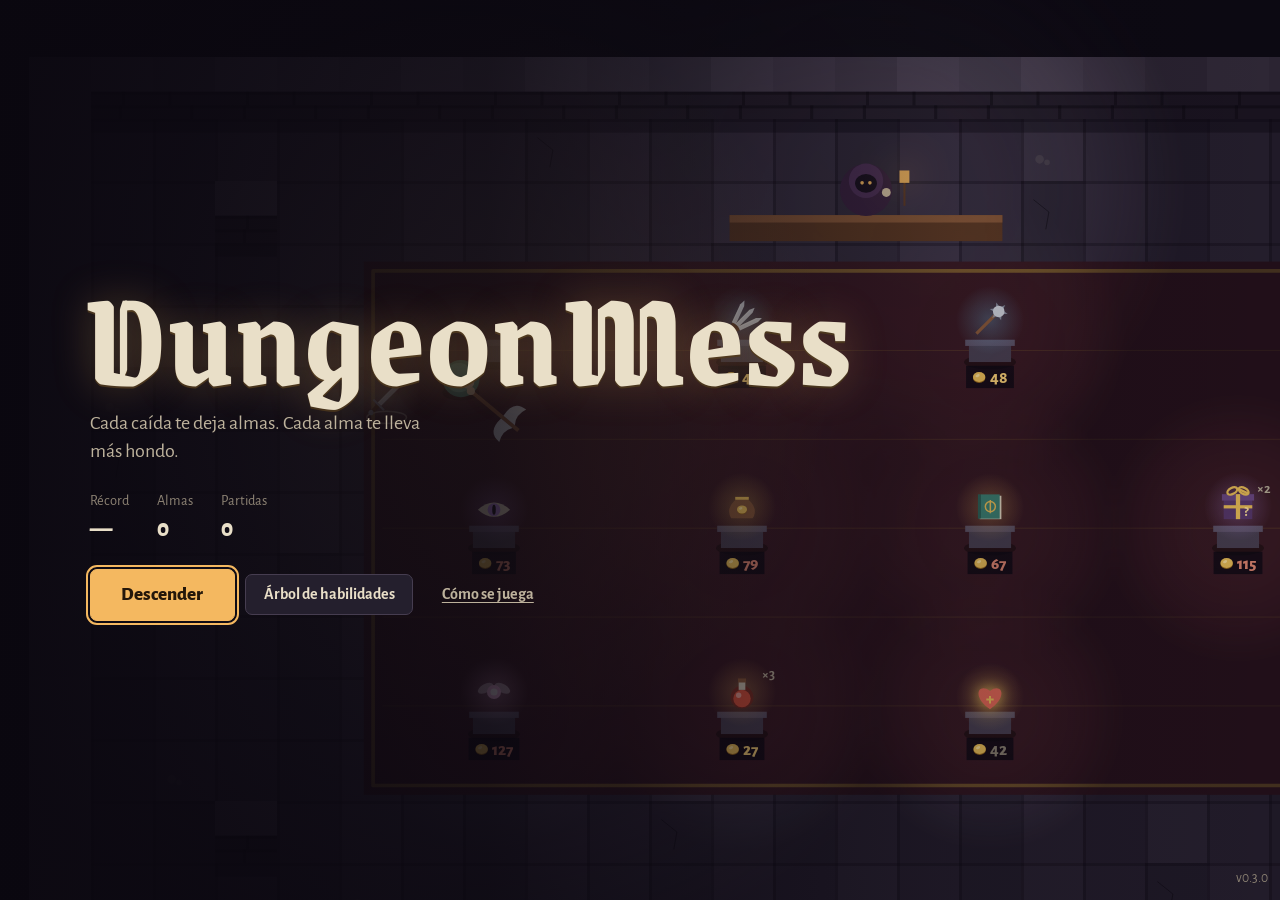
<file: index.html>
<!doctype html>
<html lang="es">
<head>
  <meta charset="utf-8">
  <meta name="viewport" content="width=device-width, initial-scale=1, viewport-fit=cover, user-scalable=no">
  <title>DungeonMess</title>
  <meta name="description" content="Roguelike incremental de mazmorras: armas a una y a dos manos, árbol de habilidades y enemigos cada vez más fuertes.">
  <meta name="theme-color" content="#110e17">
  <link rel="icon" href="data:image/svg+xml,%3Csvg xmlns='http://www.w3.org/2000/svg' viewBox='0 0 32 32'%3E%3Crect width='32' height='32' rx='6' fill='%23110e17'/%3E%3Cpath d='M6 8h6v6h6v6h6v6H6z' fill='%23f4b860'/%3E%3C/svg%3E">
  <link rel="preconnect" href="https://fonts.googleapis.com">
  <link rel="preconnect" href="https://fonts.gstatic.com" crossorigin>
  <link href="https://fonts.googleapis.com/css2?family=Alegreya+Sans:wght@400;500;700;800&family=Grenze+Gotisch:wght@500;700&display=swap" rel="stylesheet">
  <link rel="stylesheet" href="css/style.css">
</head>
<body>
  <canvas id="game" aria-label="Mazmorra"></canvas>
  <div id="touch-zone"></div>
  <div id="joystick" hidden><div class="knob"></div></div>

  <!-- ===================== HUD ===================== -->
  <div id="hud" hidden>
    <div class="hud-tl">
      <div class="lvl" title="Nivel"><span class="lvl-label">Nv</span><span id="hud-lvl">1</span></div>
      <div class="bars">
        <div class="hp"><div class="fill" id="hp-fill"></div><span id="hp-text">100 / 100</span></div>
        <div class="xp"><div class="fill" id="xp-fill"></div></div>
        <div id="party" aria-label="Compañeros y reliquias"></div>
      </div>
    </div>

    <div class="hud-tr">
      <div class="floor-box">
        <div class="floor" id="hud-floor">Piso 1</div>
        <div class="threat" id="hud-threat">Amenaza ×1</div>
      </div>
      <div class="counters">
        <span class="gold">Oro <b id="hud-gold">0</b></span>
        <span>Almas <b id="hud-souls">0</b></span>
        <span>Bajas <b id="hud-kills">0</b></span>
      </div>
      <canvas id="minimap" width="168" height="112" aria-hidden="true"></canvas>
      <div class="hud-buttons">
        <button id="btn-auto" class="chip" hidden aria-pressed="false" title="Piloto automático (T)">Auto</button>
        <button id="btn-pause" class="chip" title="Pausa (Esc)">Pausa</button>
      </div>
    </div>

    <div id="boss-bar" hidden>
      <div class="boss-name" id="boss-name"></div>
      <div class="bar"><div class="fill" id="boss-fill"></div></div>
    </div>

    <div id="toast" aria-live="polite"></div>

    <div class="hud-bottom">
      <div id="pickup" hidden></div>
      <button id="btn-stairs" class="primary" hidden></button>
      <div class="hud-row">
        <div id="hands"></div>
        <button id="btn-potion" class="potion-slot" title="Beber poción (R)">
          <canvas width="64" height="64" aria-hidden="true"></canvas>
          <span class="p-count" id="potion-count">1/2</span>
          <kbd class="desktop-only">R</kbd>
        </button>
      </div>
    </div>

    <button id="btn-dash" class="touch-only" aria-label="Rodar">Rodar</button>
    <div id="touch-attack">
      <button id="atk-L" class="atk-btn" aria-label="Atacar con la mano izquierda"><canvas width="96" height="96" aria-hidden="true"></canvas><span>Izq.</span></button>
      <button id="atk-R" class="atk-btn" aria-label="Atacar con la mano derecha"><canvas width="96" height="96" aria-hidden="true"></canvas><span>Der.</span></button>
    </div>
  </div>

  <!-- ===================== Portada ===================== -->
  <section id="title" class="screen">
    <div class="title-inner">
      <h1>DungeonMess</h1>
      <p class="tagline">Cada caída te deja almas. Cada alma te lleva más hondo.</p>
      <dl class="title-stats">
        <div><dt>Récord</dt><dd id="t-best">—</dd></div>
        <div><dt>Almas</dt><dd id="t-souls">0</dd></div>
        <div><dt>Partidas</dt><dd id="t-runs">0</dd></div>
      </dl>
      <div class="start-floor" id="t-startfloor" hidden>
        <span>Empezar en el piso</span>
        <button id="sf-minus" aria-label="Piso anterior">−</button>
        <output id="sf-val">1</output>
        <button id="sf-plus" aria-label="Piso siguiente">+</button>
      </div>
      <div class="title-actions">
        <button id="btn-start" class="primary big">Descender</button>
        <button id="btn-tree">Árbol de habilidades</button>
        <button id="btn-help" class="ghost">Cómo se juega</button>
      </div>
    </div>
    <p class="version" id="version"></p>
  </section>

  <!-- ===================== Árbol de habilidades ===================== -->
  <section id="tree" class="screen" hidden>
    <header class="tree-head">
      <h2>Árbol de habilidades</h2>
      <div class="tree-souls">Almas <b id="tr-souls">0</b></div>
      <button id="tr-close">Volver</button>
    </header>
    <div id="tree-view">
      <div id="tree-world">
        <svg id="tree-lines" width="1" height="1" aria-hidden="true"></svg>
      </div>
    </div>
    <div class="tree-zoom">
      <button id="tz-in" aria-label="Acercar">+</button>
      <button id="tz-out" aria-label="Alejar">−</button>
      <button id="tz-fit">Centrar</button>
    </div>
    <aside id="tree-detail" aria-live="polite"></aside>
  </section>

  <!-- ===================== Subida de nivel ===================== -->
  <section id="levelup" class="modal" hidden>
    <div class="panel">
      <h2 id="lu-title">Nivel 2</h2>
      <p class="sub">Elige una mejora para esta partida</p>
      <div id="lu-cards" class="cards"></div>
      <button id="lu-auto" class="ghost">Elegir por mí</button>
    </div>
  </section>

  <!-- ===================== Paquete sorpresa ===================== -->
  <section id="pack" class="modal" hidden>
    <div class="panel">
      <h2>Paquete sorpresa</h2>
      <p class="sub">Elige uno de estos tres objetos. Los otros dos se pierden.</p>
      <div id="pack-cards" class="cards"></div>
    </div>
  </section>

  <!-- ===================== Pausa ===================== -->
  <section id="pause" class="modal" hidden>
    <div class="panel pause-panel">
      <div class="pause-main">
        <h2>Pausa</h2>
        <div class="stack">
          <button id="p-resume" class="primary">Continuar</button>
          <label class="toggle"><input type="checkbox" id="p-sound"> Sonido</label>
          <label class="toggle"><input type="checkbox" id="p-autoatk"> Ataque automático (las armas atacan solas al enemigo más cercano)</label>
          <label class="toggle" id="p-autoboons-row" hidden><input type="checkbox" id="p-autoboons"> Elegir mejoras solo con el piloto automático</label>
          <button id="p-help">Cómo se juega</button>
          <button id="p-quit" class="danger">Abandonar la partida</button>
          <p class="note">Si abandonas conservas las almas reunidas.</p>
        </div>
      </div>
      <div class="pause-inv" id="p-inv" aria-label="Esta partida"></div>
    </div>
  </section>

  <!-- ===================== Muerte ===================== -->
  <section id="death" class="modal" hidden>
    <div class="panel">
      <h2 id="d-title">Caíste en el piso 1</h2>
      <p class="sub" id="d-sub"></p>
      <dl class="death-stats" id="d-stats"></dl>
      <div class="actions">
        <button id="d-again" class="primary">Descender otra vez</button>
        <button id="d-tree">Árbol de habilidades</button>
        <button id="d-title-btn" class="ghost">Portada</button>
      </div>
    </div>
  </section>

  <!-- ===================== Ayuda ===================== -->
  <section id="help" class="modal" hidden>
    <div class="panel wide">
      <h2>Cómo se juega</h2>
      <div class="help-grid">
        <div>
          <h3>Controles</h3>
          <ul>
            <li><kbd>W</kbd><kbd>A</kbd><kbd>S</kbd><kbd>D</kbd> o flechas para moverte. En móvil, arrastra en la mitad izquierda.</li>
            <li>Apunta con el ratón. El clic izquierdo ataca con la mano izquierda y el derecho con la derecha; mantenlo pulsado para seguir atacando. Un arma a dos manos responde a los dos.</li>
            <li>Si llevas escudo, mantén el clic de esa mano para cubrirte: bloqueas todo lo que te llegue por delante.</li>
            <li>En móvil, los botones Izq. y Der. atacan apuntando solos al enemigo más cercano.</li>
            <li><kbd>Espacio</kbd> para rodar: eres invulnerable un instante.</li>
            <li><kbd>Q</kbd> y <kbd>E</kbd> equipan el arma del suelo en la mano izquierda o derecha. <kbd>X</kbd> la funde en oro.</li>
            <li><kbd>R</kbd> bebe una poción del cinturón.</li>
            <li><kbd>F</kbd> baja por las escaleras. <kbd>Esc</kbd> pausa.</li>
          </ul>
        </div>
        <div>
          <h3>Armas y manos</h3>
          <ul>
            <li>Las armas de una mano pueden llevarse de dos en dos; cada una ataca a su ritmo.</li>
            <li>Las de dos manos ocupan ambas y pegan más fuerte.</li>
            <li>El escudo va en una mano: bloquea golpes y da armadura.</li>
            <li>Las rarezas son común, rara, épica y legendaria. Las épicas y legendarias traen efectos extra.</li>
          </ul>
        </div>
        <div>
          <h3>La mazmorra</h3>
          <ul>
            <li>Cada piso los enemigos tienen más vida y pegan más fuerte.</li>
            <li>Cada cinco pisos hay un jefe que cierra las escaleras.</li>
            <li>Los enemigos marcan en rojo su ataque antes de golpear: apártate o rueda.</li>
          </ul>
        </div>
        <div>
          <h3>Oro y mercado</h3>
          <ul>
            <li>Los enemigos sueltan monedas, los cofres van llenos y cualquier arma del suelo se puede fundir en oro.</li>
            <li>Después de los pisos 2, 5, 7, 10… hay un mercado: armas, reliquias pasivas, pergaminos de mejora, compañeros y pociones.</li>
            <li>El paquete sorpresa te deja elegir uno de tres objetos: un arma épica o legendaria, una reliquia, un pergamino o un compañero.</li>
            <li>El mercader renueva las mesas a cambio de oro. El oro se pierde al caer: gástalo.</li>
          </ul>
        </div>
        <div>
          <h3>Progresión</h3>
          <ul>
            <li>Al subir de nivel eliges una mejora que dura la partida.</li>
            <li>Al caer conservas las almas: gástalas en el árbol de habilidades.</li>
            <li>Atajo te deja empezar más abajo; Piloto automático juega por ti.</li>
          </ul>
        </div>
      </div>
      <button id="h-close" class="primary">Entendido</button>
    </div>
  </section>

  <script src="js/data.js"></script>
  <script src="js/dungeon.js"></script>
  <script src="js/game.js"></script>
  <script src="js/render.js"></script>
  <script src="js/audio.js"></script>
  <script src="js/app.js"></script>
</body>
</html>
</file>
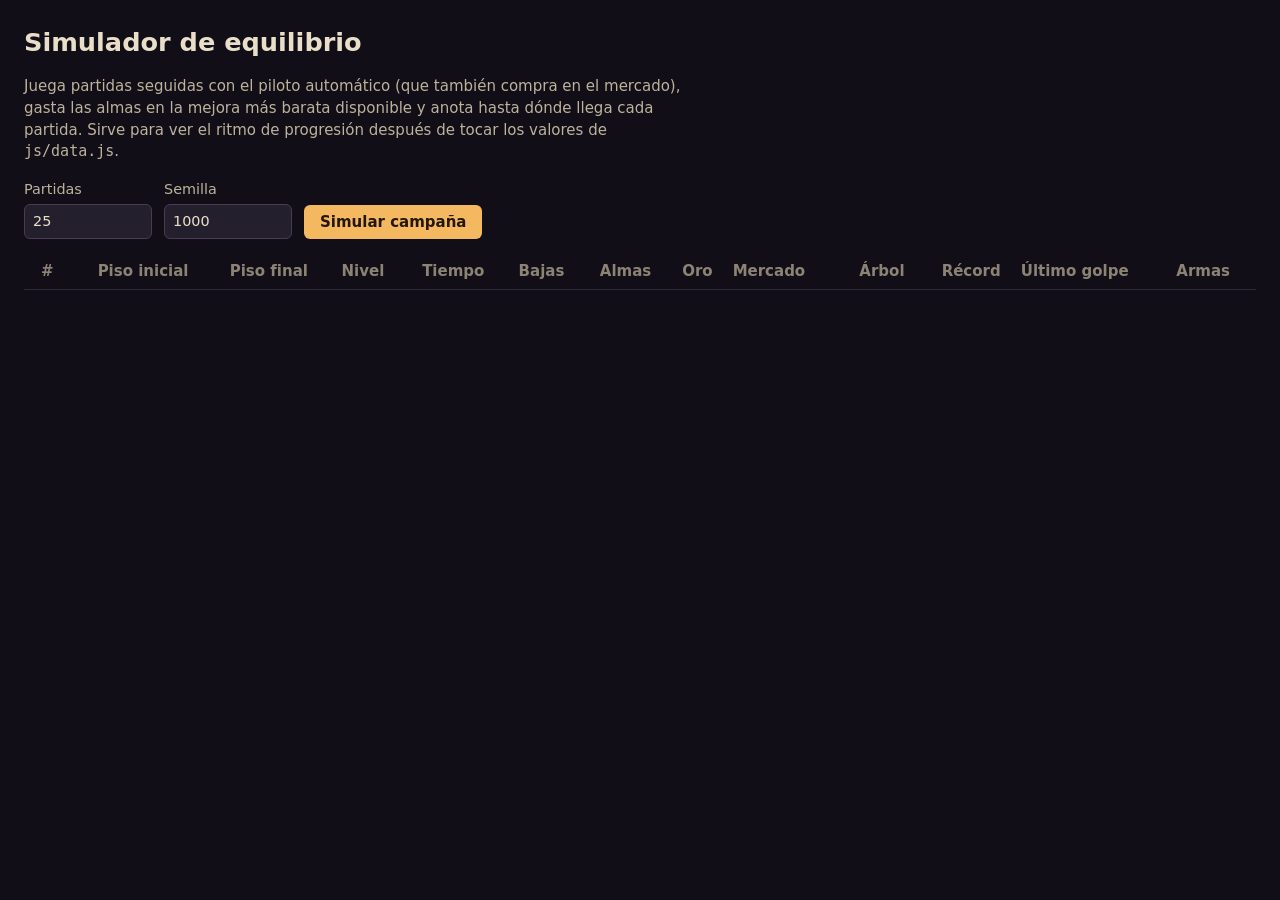
<file: tools/simulador.html>
<!doctype html>
<html lang="es">
<head>
  <meta charset="utf-8">
  <meta name="viewport" content="width=device-width, initial-scale=1">
  <title>DungeonMess: simulador</title>
  <style>
    :root { color-scheme: dark; }
    body { margin: 0; padding: 24px; background: #110e17; color: #e9dfc8; font: 15px/1.45 system-ui, sans-serif; }
    h1 { margin: 0 0 4px; font-size: 1.6rem; }
    p { color: #bdb29c; max-width: 70ch; }
    form { display: flex; flex-wrap: wrap; gap: 12px; align-items: end; margin: 16px 0; }
    label { display: grid; gap: 4px; color: #bdb29c; font-size: 0.9rem; }
    input { width: 110px; padding: 6px 8px; background: #241f2d; color: #e9dfc8; border: 1px solid #463d50; border-radius: 6px; font: inherit; }
    button { padding: 8px 16px; background: #f4b860; color: #24170a; border: 0; border-radius: 6px; font: 700 15px system-ui, sans-serif; cursor: pointer; }
    button:disabled { opacity: 0.5; cursor: wait; }
    table { border-collapse: collapse; width: 100%; font-variant-numeric: tabular-nums; }
    th, td { padding: 6px 10px; border-bottom: 1px solid #302939; text-align: right; white-space: nowrap; }
    th { color: #8d8374; font-weight: 600; position: sticky; top: 0; background: #110e17; }
    td.l, th.l { text-align: left; white-space: normal; }
    .wrap { overflow-x: auto; }
  </style>
</head>
<body>
  <h1>Simulador de equilibrio</h1>
  <p>Juega partidas seguidas con el piloto automático (que también compra en el mercado), gasta las almas en la mejora más barata disponible y anota hasta dónde llega cada partida. Sirve para ver el ritmo de progresión después de tocar los valores de <code>js/data.js</code>.</p>
  <form id="f">
    <label>Partidas <input id="runs" type="number" min="1" max="200" value="25"></label>
    <label>Semilla <input id="seed" type="number" value="1000"></label>
    <button id="go" type="submit">Simular campaña</button>
  </form>
  <div class="wrap">
    <table>
      <thead><tr><th>#</th><th>Piso inicial</th><th>Piso final</th><th>Nivel</th><th>Tiempo</th><th>Bajas</th><th>Almas</th><th>Oro</th><th class="l">Mercado</th><th>Árbol</th><th>Récord</th><th class="l">Último golpe</th><th class="l">Armas</th></tr></thead>
      <tbody id="out"></tbody>
    </table>
  </div>
  <script src="../js/data.js"></script>
  <script src="../js/dungeon.js"></script>
  <script src="../js/game.js"></script>
  <script src="sim.js"></script>
  <script>
    (function () {
      const G = window.G, out = document.getElementById('out'), go = document.getElementById('go');
      document.getElementById('f').addEventListener('submit', e => {
        e.preventDefault();
        out.innerHTML = ''; go.disabled = true;
        const n = +document.getElementById('runs').value, seed = +document.getElementById('seed').value;
        const meta = G.emptyMeta();
        let i = 0;
        const next = () => {
          if (i >= n) { go.disabled = false; return; }
          const opts = G.startFloorOptions(meta);
          const r = G.simulateRun(meta, { seed: seed + i * 7919, startFloor: opts[opts.length - 1] });
          const bought = G.buyGreedy(meta, ['f7']).length;
          const tr = document.createElement('tr');
          const m = Math.floor(r.time / 60), s = r.time % 60;
          const NAMES = { weapon: 'armas', relic: 'reliquias', tome: 'pergaminos', companion: 'compañeros', potion: 'pociones', heal: 'bendiciones' };
          const shop = Object.entries(r.bought).map(([k, v]) => `${v} ${NAMES[k] || k}`).join(', ') || '—';
          const cells = [i + 1, r.startFloor, r.floor, r.lvl, `${m}:${String(s).padStart(2, '0')}`, r.kills, '+' + G.fmt(r.souls), G.fmt(r.gold), shop, '+' + bought, meta.bestFloor, r.killedBy || (r.stuck ? 'atasco' : '—'), r.weapons.join(' + ')];
          cells.forEach((c, k) => { const td = document.createElement('td'); td.textContent = c; if (k === 8 || k >= 11) td.className = 'l'; tr.append(td); });
          out.append(tr);
          i++;
          setTimeout(next, 0);
        };
        next();
      });
    })();
  </script>
</body>
</html>
</file>
<file: css/style.css>
/* =========================================================================
   DUNGEONMESS · Estilos
   Paleta: piedra de mazmorra, hueso y luz de antorcha.
   ========================================================================= */
:root {
  --abyss: #110e17;
  --stone: #1a1622;
  --stone-2: #241f2d;
  --stone-3: #302939;
  --edge: #463d50;
  --edge-2: #645869;
  --bone: #e9dfc8;
  --bone-2: #bdb29c;
  --bone-3: #8d8374;
  --ember: #f4b860;
  --ember-deep: #c98a3a;
  --blood: #c4553b;
  --verdigris: #5fae9c;
  --arcane: #b98be8;
  --moss: #8bb174;
  --gold: #f0c35a;
  --font-display: 'Grenze Gotisch', 'Palatino Linotype', 'Book Antiqua', serif;
  --font-ui: 'Alegreya Sans', 'Segoe UI', system-ui, sans-serif;
  --safe-t: max(12px, env(safe-area-inset-top));
  --safe-r: max(12px, env(safe-area-inset-right));
  --safe-b: max(12px, env(safe-area-inset-bottom));
  --safe-l: max(12px, env(safe-area-inset-left));
  color-scheme: dark;
}

* { box-sizing: border-box; }
html, body {
  margin: 0; height: 100%; overflow: hidden;
  background: var(--abyss); color: var(--bone);
  font-family: var(--font-ui); font-size: 16px; line-height: 1.4;
  -webkit-user-select: none; user-select: none; -webkit-tap-highlight-color: transparent;
  touch-action: none; overscroll-behavior: none;
}
[hidden] { display: none !important; }
#game { position: fixed; inset: 0; width: 100%; height: 100%; display: block; }
#touch-zone { position: fixed; inset: 0; z-index: 1; }

h1, h2, h3 { font-family: var(--font-display); font-weight: 700; margin: 0; letter-spacing: 0.01em; }
kbd {
  display: inline-block; min-width: 1.6em; padding: 0 0.35em; margin: 0 0.1em;
  font: 700 0.82em/1.5 var(--font-ui); text-align: center;
  color: var(--bone); background: var(--stone-3); border: 1px solid var(--edge-2); border-bottom-width: 2px; border-radius: 4px;
}

/* ---------- Botones ---------- */
button {
  font: 600 1rem/1.2 var(--font-ui); color: var(--bone);
  background: var(--stone-2); border: 1px solid var(--edge); border-radius: 7px;
  padding: 0.62em 1.1em; cursor: pointer; touch-action: manipulation;
  transition: background-color 0.12s, border-color 0.12s, color 0.12s;
}
button:hover { background: var(--stone-3); border-color: var(--edge-2); }
button:active { transform: translateY(1px); }
button:focus-visible, input:focus-visible { outline: 2px solid var(--ember); outline-offset: 2px; }
button:disabled { opacity: 0.45; cursor: not-allowed; transform: none; }
button.primary { background: var(--ember); border-color: var(--ember); color: #24170a; font-weight: 800; }
button.primary:hover { background: #ffc877; border-color: #ffc877; }
button.primary:disabled { background: var(--stone-3); border-color: var(--edge); color: var(--bone-3); }
button.ghost { background: transparent; border-color: transparent; color: var(--bone-2); text-decoration: underline; text-underline-offset: 3px; }
button.ghost:hover { color: var(--bone); background: transparent; }
button.danger { border-color: #6b3328; color: #f0a08a; }
button.danger:hover { background: #3a1c18; }
button.big { font-size: 1.2rem; padding: 0.7em 1.6em; }
button.chip { padding: 0.35em 0.8em; font-size: 0.9rem; background: rgba(26, 22, 34, 0.85); }
button.chip[aria-pressed="true"] { background: var(--verdigris); border-color: var(--verdigris); color: #0e2420; font-weight: 800; }

/* ---------- Pantallas y modales ---------- */
.screen { position: fixed; inset: 0; z-index: 5; }
.modal {
  position: fixed; inset: 0; z-index: 8; display: grid; place-items: center; padding: var(--safe-t) var(--safe-r) var(--safe-b) var(--safe-l);
  background: rgba(9, 6, 14, 0.66); overflow-y: auto; touch-action: pan-y;
}
.panel {
  width: min(760px, 100%); background: var(--stone); border: 1px solid var(--edge); border-radius: 12px;
  padding: 26px 28px 24px; box-shadow: 0 24px 60px rgba(0, 0, 0, 0.55);
}
.panel.narrow { width: min(380px, 100%); }
.panel.wide { width: min(900px, 100%); }
.panel h2 { font-size: 2.4rem; line-height: 1.05; color: var(--bone); }
.panel .sub { margin: 6px 0 18px; color: var(--bone-2); }
.stack { display: grid; gap: 10px; margin-top: 18px; }
.note { margin: 0; color: var(--bone-3); font-size: 0.9rem; }
.toggle { display: flex; align-items: center; gap: 10px; padding: 6px 2px; cursor: pointer; color: var(--bone-2); }
.toggle input { width: 18px; height: 18px; accent-color: var(--ember); }
.actions { display: flex; flex-wrap: wrap; gap: 10px; margin-top: 22px; }

/* ---------- Portada ---------- */
#title {
  display: flex; align-items: center;
  padding: var(--safe-t) var(--safe-r) var(--safe-b) max(var(--safe-l), 7vw);
  background: linear-gradient(90deg, rgba(10, 7, 15, 0.94) 0%, rgba(10, 7, 15, 0.78) 38%, rgba(10, 7, 15, 0.15) 75%, rgba(10, 7, 15, 0) 100%);
}
.title-inner { max-width: min(860px, 100%); }
#title h1 {
  font-size: clamp(2.6rem, 13.5vw, 8.5rem); line-height: 0.85; font-weight: 700; white-space: nowrap;
  color: var(--bone); text-shadow: 0 0 42px rgba(244, 184, 96, 0.28), 0 2px 0 #3a2a18;
  margin-left: -0.04em;
}
.tagline { font-size: 1.25rem; color: var(--bone-2); margin: 14px 0 26px; max-width: 30ch; }
.title-stats { display: flex; gap: 28px; margin: 0 0 22px; }
.title-stats div { display: grid; }
.title-stats dt { color: var(--bone-3); font-size: 0.9rem; }
.title-stats dd { margin: 0; font-size: 1.6rem; font-weight: 800; font-variant-numeric: tabular-nums; }
.start-floor { display: flex; align-items: center; gap: 10px; margin-bottom: 18px; color: var(--bone-2); }
.start-floor button { width: 36px; height: 36px; padding: 0; font-size: 1.2rem; }
.start-floor output { min-width: 2.2ch; text-align: center; font-size: 1.4rem; font-weight: 800; color: var(--ember); }
.title-actions { display: flex; flex-wrap: wrap; gap: 10px; align-items: center; }
.version { position: absolute; right: var(--safe-r); bottom: var(--safe-b); margin: 0; color: var(--bone-3); font-size: 0.85rem; }

/* ---------- HUD ---------- */
#hud { position: fixed; inset: 0; z-index: 3; pointer-events: none; }
#hud button, #hud .interactive { pointer-events: auto; }
.hud-tl { position: absolute; top: var(--safe-t); left: var(--safe-l); display: flex; gap: 10px; align-items: center; }
.lvl {
  width: 46px; height: 46px; border-radius: 50%; display: grid; place-content: center; text-align: center;
  background: var(--stone); border: 2px solid var(--ember-deep); line-height: 1;
}
.lvl-label { font-size: 0.7rem; color: var(--bone-3); }
#hud-lvl { font-size: 1.15rem; font-weight: 800; }
.bars { display: grid; gap: 4px; }
.hp {
  position: relative; width: clamp(170px, 26vw, 300px); height: 18px; border-radius: 4px; overflow: hidden;
  background: #2a1a1f; border: 1px solid #5a3a36;
}
.hp .fill { position: absolute; inset: 0 auto 0 0; width: 100%; background: linear-gradient(180deg, #d9654a, #a63f2c); transition: width 0.12s; }
.hp span { position: absolute; inset: 0; display: grid; place-content: center; font-size: 0.8rem; font-weight: 800; text-shadow: 0 1px 2px #000; font-variant-numeric: tabular-nums; }
.xp { width: clamp(170px, 26vw, 300px); height: 5px; border-radius: 3px; background: #2a2230; overflow: hidden; }
.xp .fill { height: 100%; width: 0; background: var(--ember); }

.hud-tr { position: absolute; top: var(--safe-t); right: var(--safe-r); display: grid; justify-items: end; gap: 6px; }
.floor-box { text-align: right; line-height: 1; }
.floor { font-family: var(--font-display); font-size: 2rem; text-shadow: 0 2px 8px rgba(0, 0, 0, 0.7); }
.threat { font-size: 0.85rem; color: var(--bone-2); margin-top: 2px; font-variant-numeric: tabular-nums; }
.counters { display: flex; gap: 12px; font-size: 0.88rem; color: var(--bone-2); text-shadow: 0 1px 3px #000; }
.counters b { color: var(--bone); font-variant-numeric: tabular-nums; }
#minimap { width: 168px; height: 112px; background: rgba(12, 9, 18, 0.72); border: 1px solid var(--edge); border-radius: 6px; }
.hud-buttons { display: flex; gap: 6px; }

#boss-bar { position: absolute; top: calc(var(--safe-t) + 4px); left: 50%; transform: translateX(-50%); width: min(520px, 46vw); text-align: center; }
.boss-name { font-family: var(--font-display); font-size: 1.4rem; color: var(--bone); text-shadow: 0 2px 6px #000; }
#boss-bar .bar { height: 10px; border-radius: 3px; background: #2a1a1f; border: 1px solid var(--gold); overflow: hidden; margin-top: 4px; }
#boss-bar .fill { height: 100%; width: 100%; background: linear-gradient(90deg, #8f2e20, #d9654a); transition: width 0.15s; }

#toast {
  position: absolute; top: 24%; left: 50%; transform: translateX(-50%); text-align: center; width: 90vw;
  font-family: var(--font-display); font-size: clamp(2rem, 5vw, 3rem); line-height: 1.05; color: var(--bone);
  text-shadow: 0 0 24px rgba(244, 184, 96, 0.35), 0 2px 6px #000; opacity: 0; transition: opacity 0.35s;
}
#toast small { display: block; font-family: var(--font-ui); font-size: 1rem; color: var(--bone-2); margin-top: 6px; font-weight: 600; }
#toast.show { opacity: 1; }

.hud-bottom {
  position: absolute; left: 50%; bottom: var(--safe-b); transform: translateX(-50%);
  display: grid; justify-items: center; gap: 10px; width: min(620px, 96vw);
}
#hands { display: flex; gap: 8px; justify-content: center; }
.hand {
  position: relative; display: grid; grid-template-columns: 44px 1fr; gap: 2px 8px; align-items: center;
  width: 240px; padding: 6px 10px 8px 6px; border-radius: 8px; overflow: hidden;
  background: rgba(22, 18, 30, 0.86); border: 1px solid var(--edge);
}
.hand.two { width: 320px; }
.hand.empty { opacity: 0.6; }
.hand canvas { grid-row: span 2; width: 44px; height: 44px; }
.hand .h-name { font-weight: 700; font-size: 0.92rem; white-space: nowrap; overflow: hidden; text-overflow: ellipsis; }
.hand .h-meta { font-size: 0.78rem; color: var(--bone-3); white-space: nowrap; }
.hand .h-cd { position: absolute; left: 0; bottom: 0; height: 3px; width: 100%; background: var(--edge); }
.hand .h-cd i { display: block; height: 100%; width: 100%; background: var(--bone-2); }

#pickup {
  width: min(440px, 94vw); padding: 12px 14px; border-radius: 10px;
  background: rgba(22, 18, 30, 0.95); border: 1px solid var(--edge); border-top: 3px solid var(--r, var(--bone));
  box-shadow: 0 12px 30px rgba(0, 0, 0, 0.5);
}
.pk-head { display: grid; grid-template-columns: 52px 1fr; gap: 10px; align-items: center; }
.pk-head canvas { width: 52px; height: 52px; }
.pk-name { font-size: 1.15rem; font-weight: 800; color: var(--r, var(--bone)); line-height: 1.15; }
.pk-sub { font-size: 0.85rem; color: var(--bone-2); }
.pk-stats { display: flex; gap: 16px; margin: 10px 0 4px; padding: 0; list-style: none; font-size: 0.9rem; color: var(--bone-2); }
.pk-stats b { color: var(--bone); font-size: 1.05rem; font-variant-numeric: tabular-nums; }
.pk-traits { margin: 4px 0 0; padding-left: 18px; font-size: 0.88rem; color: #cfe3dc; }
.pk-actions { display: grid; grid-auto-flow: column; grid-auto-columns: 1fr; gap: 8px; margin-top: 12px; }
.pk-actions button { padding: 0.5em 0.6em; font-size: 0.92rem; text-align: left; display: grid; gap: 2px; }
.pk-actions .delta { font-size: 0.8rem; font-weight: 700; }
.delta.up { color: #9fdc8f; }
.delta.down { color: #f0a08a; }
.delta.same { color: var(--bone-3); }
.pk-drop { margin-top: 6px; font-size: 0.8rem; color: var(--bone-3); }

#btn-stairs { font-size: 1.05rem; }
#btn-dash {
  position: absolute; right: calc(var(--safe-r) + 8px); bottom: calc(var(--safe-b) + 96px + var(--card-lift, 0px));
  width: 76px; height: 76px; border-radius: 50%; padding: 0; font-weight: 800;
  background: rgba(36, 31, 45, 0.82); border: 2px solid var(--edge-2);
}
.touch-only { display: none; }
body.touch .touch-only { display: block; }

#joystick {
  position: fixed; z-index: 2; width: 128px; height: 128px; margin: -64px 0 0 -64px; border-radius: 50%;
  border: 2px solid rgba(233, 223, 200, 0.25); background: rgba(233, 223, 200, 0.05); pointer-events: none;
}
#joystick .knob { position: absolute; left: 50%; top: 50%; width: 54px; height: 54px; margin: -27px 0 0 -27px; border-radius: 50%; background: rgba(233, 223, 200, 0.35); }

/* ---------- Subida de nivel ---------- */
.cards { display: grid; grid-template-columns: repeat(3, 1fr); gap: 12px; }
.card {
  display: grid; align-content: start; gap: 6px; text-align: left; min-height: 150px; padding: 14px;
  background: var(--stone-2); border: 1px solid var(--edge); border-top: 3px solid var(--ember-deep); border-radius: 8px;
}
.card:hover { border-color: var(--edge-2); border-top-color: var(--ember); background: var(--stone-3); }
.card .c-name { font-family: var(--font-display); font-size: 1.5rem; line-height: 1.05; color: var(--bone); }
.card .c-desc { font-size: 0.95rem; color: var(--bone-2); font-weight: 500; }
.card .c-have { margin-top: auto; font-size: 0.8rem; color: var(--bone-3); font-weight: 500; }
.card kbd { justify-self: start; }
#lu-auto { margin-top: 12px; }

/* ---------- Muerte ---------- */
.death-stats { display: grid; grid-template-columns: repeat(auto-fit, minmax(130px, 1fr)); gap: 12px; margin: 8px 0 0; }
.death-stats div { background: var(--stone-2); border-radius: 8px; padding: 10px 12px; }
.death-stats dt { font-size: 0.85rem; color: var(--bone-3); }
.death-stats dd { margin: 2px 0 0; font-size: 1.5rem; font-weight: 800; font-variant-numeric: tabular-nums; }
.death-stats .souls dd { color: var(--ember); }

/* ---------- Ayuda ---------- */
.help-grid { display: grid; grid-template-columns: repeat(2, 1fr); gap: 6px 28px; margin: 14px 0 20px; }
.help-grid h3 { font-size: 1.4rem; color: var(--ember); margin-top: 8px; }
.help-grid ul { margin: 6px 0 0; padding-left: 18px; color: var(--bone-2); }
.help-grid li { margin-bottom: 5px; }

/* ---------- Árbol de habilidades ---------- */
#tree { background: radial-gradient(ellipse at 50% 45%, #231d2c 0%, #14111b 60%, #0e0b13 100%); }
.tree-head {
  position: absolute; top: 0; left: 0; right: 0; z-index: 2; display: flex; align-items: center; gap: 18px;
  padding: var(--safe-t) var(--safe-r) 10px var(--safe-l);
  background: linear-gradient(180deg, rgba(14, 11, 19, 0.96), rgba(14, 11, 19, 0));
}
.tree-head h2 { font-size: 2rem; }
.tree-souls { margin-left: auto; color: var(--bone-2); }
.tree-souls b { color: var(--ember); font-size: 1.4rem; font-variant-numeric: tabular-nums; }
#tree-view { position: absolute; inset: 0; overflow: hidden; cursor: grab; touch-action: none; }
#tree-view.dragging { cursor: grabbing; }
#tree-world { position: absolute; left: 0; top: 0; width: 0; height: 0; }
#tree-lines { position: absolute; left: 0; top: 0; overflow: visible; }
#tree-lines line { stroke: #3b3344; stroke-width: 3; }
#tree-lines line.on { stroke: var(--c); stroke-opacity: 0.75; }
#tree-lines line.near { stroke: var(--c); stroke-opacity: 0.3; stroke-dasharray: 6 6; }
.branch-label {
  position: absolute; transform: translate(-50%, -50%); font-family: var(--font-display); font-size: 1.75rem;
  color: var(--c); opacity: 0.75; pointer-events: none; white-space: nowrap;
}
.node {
  position: absolute; width: 54px; height: 54px; margin: -27px 0 0 -27px; padding: 0; border-radius: 50%;
  background: var(--stone-2); border: 2px solid #4a4152; color: var(--bone);
  display: grid; place-content: center;
}
.node::before {
  content: ''; position: absolute; inset: -6px; border-radius: 50%; pointer-events: none;
  background: conic-gradient(var(--c) calc(var(--p, 0) * 1%), transparent 0);
  -webkit-mask: radial-gradient(circle, transparent 29px, #000 30px); mask: radial-gradient(circle, transparent 29px, #000 30px);
  opacity: 0.85;
}
.node .lv { font-size: 0.85rem; font-weight: 800; font-variant-numeric: tabular-nums; }
.node .nm {
  position: absolute; top: calc(100% + 8px); left: 50%; transform: translateX(-50%); width: 100px;
  font-size: 0.8rem; line-height: 1.15; font-weight: 600; color: var(--bone-2); text-align: center; pointer-events: none;
}
.node.root { width: 78px; height: 78px; margin: -39px 0 0 -39px; border-color: var(--bone-2); font-family: var(--font-display); }
.node.root::before { display: none; }
.node.locked { opacity: 0.38; }
.node.available { border-color: var(--c); }
.node.affordable { box-shadow: 0 0 0 4px color-mix(in srgb, var(--c) 28%, transparent), 0 0 22px color-mix(in srgb, var(--c) 35%, transparent); }
.node.maxed { background: color-mix(in srgb, var(--c) 32%, var(--stone-2)); border-color: var(--c); }
.node.sel { outline: 2px solid var(--bone); outline-offset: 8px; }
.node:hover { background: var(--stone-3); }
.tree-zoom { position: absolute; z-index: 2; left: var(--safe-l); top: calc(var(--safe-t) + 60px); display: grid; gap: 6px; }
.tree-zoom button { padding: 0.4em 0.7em; background: rgba(26, 22, 34, 0.9); }
#tree-detail {
  position: absolute; z-index: 2; left: 50%; bottom: var(--safe-b); transform: translateX(-50%);
  width: min(580px, calc(100vw - 24px)); padding: 16px 18px; border-radius: 12px; max-height: 45vh; overflow-y: auto;
  background: rgba(26, 22, 34, 0.97); border: 1px solid var(--edge); border-left: 4px solid var(--c, var(--edge));
  box-shadow: 0 18px 40px rgba(0, 0, 0, 0.5);
}
@media (min-width: 1000px) {
  #tree-detail { left: auto; right: var(--safe-r); transform: none; width: 360px; bottom: auto; top: calc(var(--safe-t) + 66px); max-height: calc(100vh - 100px); }
}
.td-head { display: flex; align-items: baseline; gap: 12px; flex-wrap: wrap; }
.td-name { font-family: var(--font-display); font-size: 1.7rem; line-height: 1.05; color: var(--c, var(--bone)); }
.td-level { color: var(--bone-2); font-weight: 700; }
.td-rows { display: grid; gap: 4px; margin: 8px 0 12px; color: var(--bone-2); font-size: 0.95rem; }
.td-rows b { color: var(--bone); font-weight: 700; }
.td-req { color: #f0a08a; }
.td-actions { display: flex; gap: 10px; flex-wrap: wrap; align-items: center; }

/* ---------- Pantallas pequeñas ---------- */
@media (max-width: 700px) {
  .hand { width: 150px; grid-template-columns: 36px 1fr; padding: 6px 8px 8px 6px; }
  .hand canvas { grid-row: auto; }
  .hand.two { width: 220px; }
  .hand canvas { width: 36px; height: 36px; }
  .hand .h-meta { display: none; }
  #minimap { width: 120px; height: 80px; }
  .floor { font-size: 1.6rem; }
  .counters { font-size: 0.8rem; gap: 8px; }
  .cards { grid-template-columns: 1fr; }
  .card { min-height: 0; }
  .help-grid { grid-template-columns: 1fr; }
  .panel { padding: 20px 18px; }
  .panel h2 { font-size: 2rem; }
  #boss-bar { top: calc(var(--safe-t) + 64px); width: 80vw; }
  .tree-head { gap: 10px; }
  .tree-head h2 { font-size: 1.35rem; line-height: 1; }
  .tree-souls b { font-size: 1.15rem; }
  .branch-label { font-size: 1.5rem; }
  .node { width: 46px; height: 46px; margin: -23px 0 0 -23px; }
  .node::before { -webkit-mask: radial-gradient(circle, transparent 25px, #000 26px); mask: radial-gradient(circle, transparent 25px, #000 26px); }
  .node .lv { font-size: 0.75rem; }
  .node .nm { width: 96px; font-size: 0.72rem; top: calc(100% + 6px); }
  .node.root { width: 64px; height: 64px; margin: -32px 0 0 -32px; }
  #tree-detail { padding: 12px 14px; font-size: 0.92rem; max-height: 40vh; }
  .td-name { font-size: 1.4rem; }
  .title-stats { gap: 18px; }
  #title { background: linear-gradient(180deg, rgba(10, 7, 15, 0.25) 0%, rgba(10, 7, 15, 0.55) 40%, rgba(10, 7, 15, 0.92) 62%); align-items: flex-end; padding-bottom: calc(var(--safe-b) + 28px); }
  .pk-actions { grid-auto-flow: row; }
}
@media (max-height: 520px) {
  .hand canvas { width: 32px; height: 32px; }
  #minimap { display: none; }
  #title h1 { font-size: min(4rem, 13.5vw); }
  .tagline { margin: 6px 0 12px; }
}
@media (prefers-reduced-motion: reduce) {
  * { transition: none !important; }
}

/* ---------- v0.2: oro, pociones, compañeros y mercado ---------- */
.counters .gold, .counters .gold b { color: var(--gold); }
#party { display: flex; flex-wrap: wrap; gap: 4px; margin-top: 4px; max-width: clamp(170px, 26vw, 300px); }
.chip-comp, .chip-relic {
  display: inline-flex; align-items: center; gap: 4px; height: 26px; padding: 0 7px 0 2px; border-radius: 13px;
  background: rgba(22, 18, 30, 0.82); border: 1px solid var(--edge); font-size: 0.78rem; font-weight: 700; color: var(--bone-2);
}
.chip-relic { padding: 0 2px; width: 26px; justify-content: center; }
.chip-comp canvas, .chip-relic canvas { width: 22px; height: 22px; }
.hud-row { display: flex; gap: 8px; align-items: stretch; justify-content: center; }
.potion-slot {
  pointer-events: auto; position: relative; display: grid; justify-items: center; align-content: center; gap: 0;
  width: 66px; padding: 4px 4px 6px; border-radius: 8px; background: rgba(22, 18, 30, 0.86); border: 1px solid var(--edge);
}
.potion-slot canvas { width: 32px; height: 32px; }
.potion-slot .p-count { font-size: 0.85rem; font-weight: 800; font-variant-numeric: tabular-nums; }
.potion-slot kbd { position: absolute; top: 3px; right: 3px; font-size: 0.65rem; min-width: 1.3em; }
.potion-slot.empty { opacity: 0.5; }
body.touch .desktop-only { display: none; }
.pk-price { display: flex; align-items: center; gap: 8px; margin-top: 8px; font-size: 0.95rem; color: var(--bone-2); }
.pk-price b { color: var(--gold); font-size: 1.15rem; font-variant-numeric: tabular-nums; }
.pk-price b.poor { color: #f0a08a; }
.pk-desc { margin: 8px 0 0; font-size: 0.95rem; color: #cfe3dc; }
.pk-note { margin: 6px 0 0; font-size: 0.82rem; color: var(--bone-3); }
.pk-actions button .why { font-size: 0.8rem; font-weight: 700; color: #f0a08a; }
.pk-actions button .cost { font-size: 0.8rem; font-weight: 700; color: var(--gold); }
.pk-actions button.melt { border-color: #6b5328; }
.pause-panel { width: min(820px, 100%); display: grid; grid-template-columns: 300px 1fr; gap: 28px; }
.pause-inv { border-left: 1px solid var(--edge); padding-left: 24px; max-height: 70vh; overflow-y: auto; }
.pause-inv h3 { font-size: 1.35rem; color: var(--ember); margin: 4px 0 6px; }
.pause-inv h3:not(:first-child) { margin-top: 16px; }
.pause-inv ul { list-style: none; margin: 0; padding: 0; display: grid; gap: 6px; }
.pause-inv li { display: grid; grid-template-columns: 30px 1fr; gap: 2px 10px; align-items: center; font-size: 0.92rem; }
.pause-inv li canvas { width: 30px; height: 30px; grid-row: span 2; }
.pause-inv li b { color: var(--bone); }
.pause-inv li span { color: var(--bone-3); font-size: 0.85rem; }
.pause-inv .gold-line { font-size: 1.05rem; color: var(--bone-2); }
.pause-inv .gold-line b { color: var(--gold); font-size: 1.3rem; }
.pause-inv .empty-line { color: var(--bone-3); font-size: 0.9rem; }
.boon-list { display: flex; flex-wrap: wrap; gap: 6px; }
.boon-list span { padding: 3px 8px; border-radius: 6px; background: var(--stone-2); font-size: 0.85rem; color: var(--bone-2); }
@media (max-width: 700px) {
  .pause-panel { grid-template-columns: 1fr; }
  .pause-inv { border-left: 0; padding-left: 0; border-top: 1px solid var(--edge); padding-top: 14px; max-height: none; }
  .hand { width: 128px; }
  .hand.two { width: 200px; }
  .potion-slot { width: 56px; }
  #party { max-width: 170px; }
}

@media (max-width: 700px) {
  .hand { grid-template-columns: 30px 1fr; gap: 0 6px; padding: 5px 6px 7px 5px; }
  .hand canvas { width: 30px; height: 30px; }
  .hand .h-name { white-space: normal; font-size: 0.78rem; line-height: 1.12; display: -webkit-box; -webkit-line-clamp: 2; -webkit-box-orient: vertical; }
}

/* ---------- v0.3: ataque manual y paquetes ---------- */
body.aiming #touch-zone { cursor: crosshair; }
#touch-attack { display: none; position: absolute; right: calc(var(--safe-r) + 6px); bottom: calc(var(--safe-b) + 92px + var(--card-lift, 0px)); gap: 10px; align-items: flex-end; }
body.touch #touch-attack { display: flex; }
body.touch.autoatk #touch-attack { display: none; }
.atk-btn {
  pointer-events: auto; position: relative; width: 78px; height: 78px; padding: 0; border-radius: 50%;
  display: grid; place-items: center; background: rgba(36, 31, 45, 0.85); border: 2px solid var(--edge-2);
  touch-action: none; -webkit-user-select: none; user-select: none;
}
.atk-btn canvas { width: 44px; height: 44px; }
.atk-btn span { position: absolute; bottom: 6px; font-size: 0.68rem; font-weight: 800; color: var(--bone-2); }
.atk-btn.held { background: rgba(244, 184, 96, 0.28); border-color: var(--ember); }
#atk-L { margin-bottom: 26px; }
body.touch #btn-dash { bottom: calc(var(--safe-b) + 186px + var(--card-lift, 0px)); right: calc(var(--safe-r) + 12px); width: 64px; height: 64px; font-size: 0.85rem; }
body.touch.autoatk #btn-dash { bottom: calc(var(--safe-b) + 96px + var(--card-lift, 0px)); width: 76px; height: 76px; }
#pack .card { min-height: 190px; }
#pack .card canvas { width: 56px; height: 56px; }
#pack .card .c-sub { font-size: 0.82rem; color: var(--bone-3); font-weight: 600; }
#pack .card .c-note { font-size: 0.8rem; color: var(--bone-3); font-weight: 500; margin-top: auto; }
</file>
